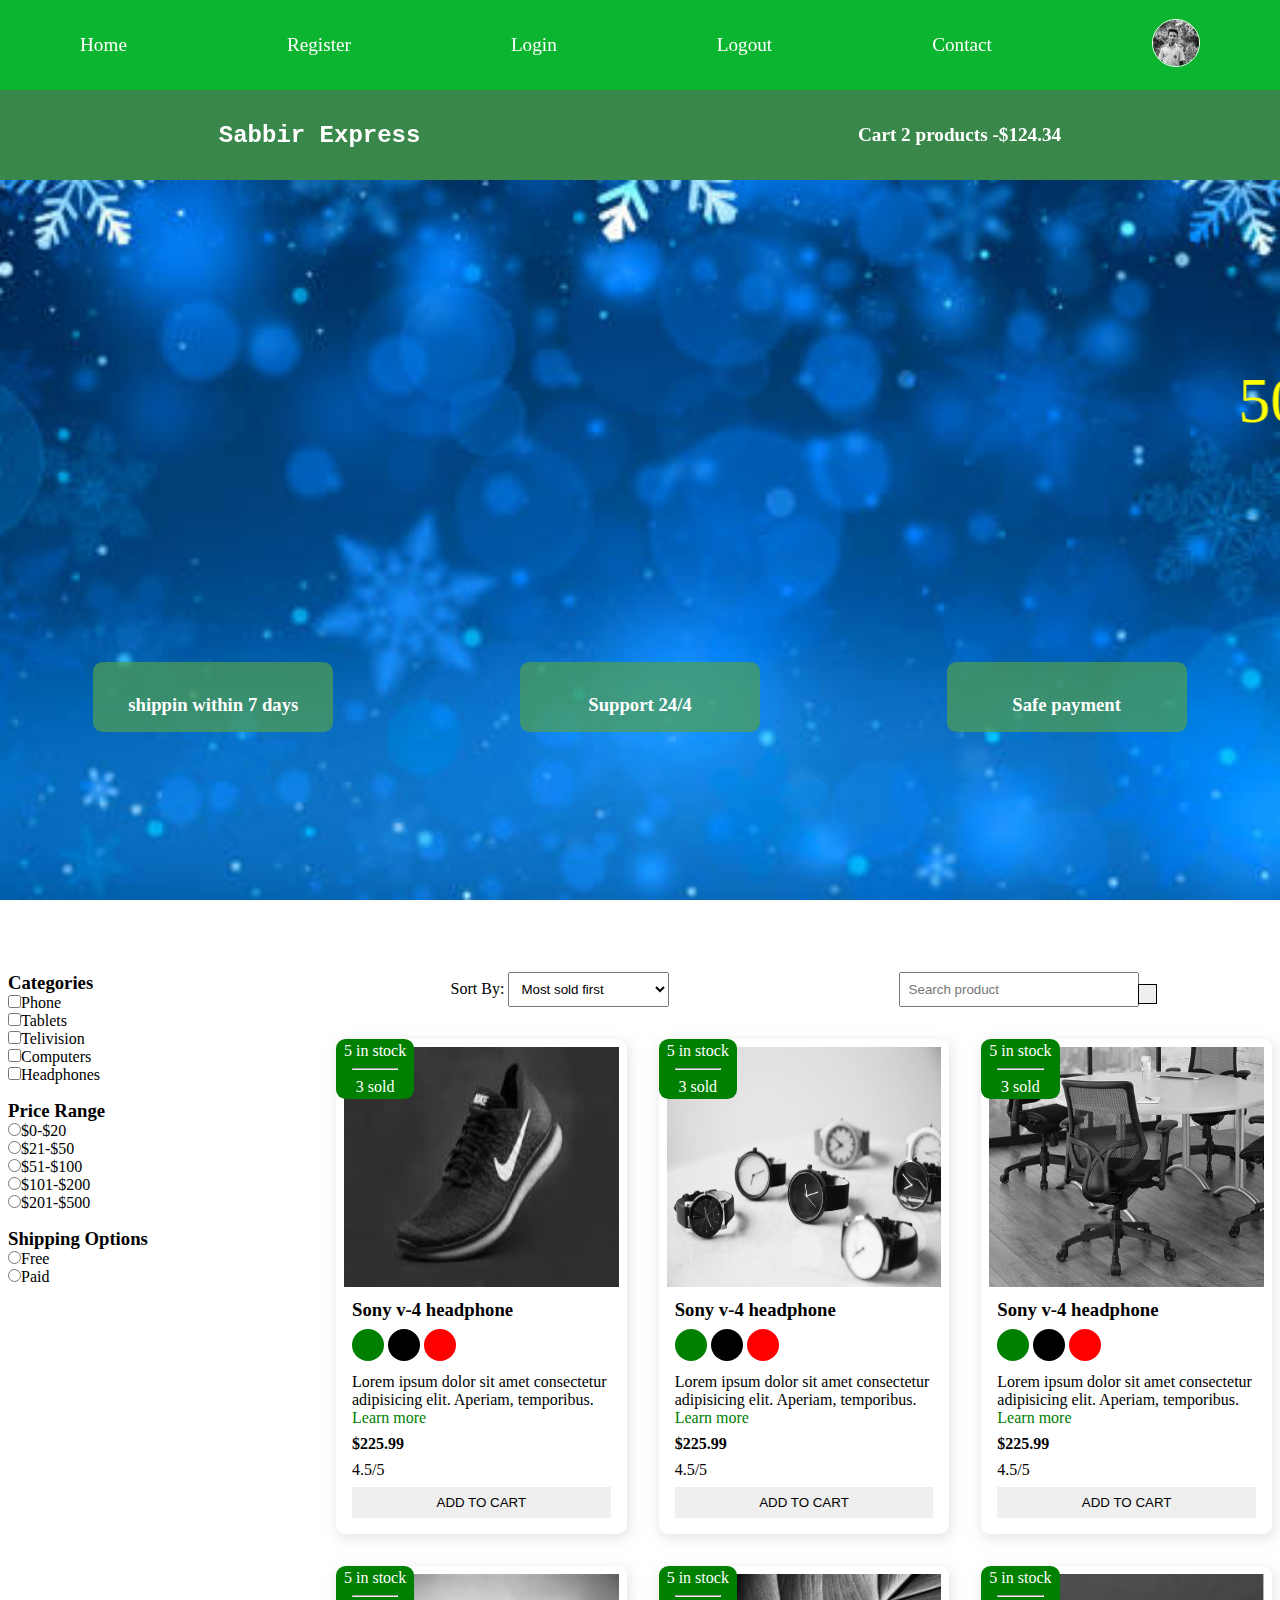
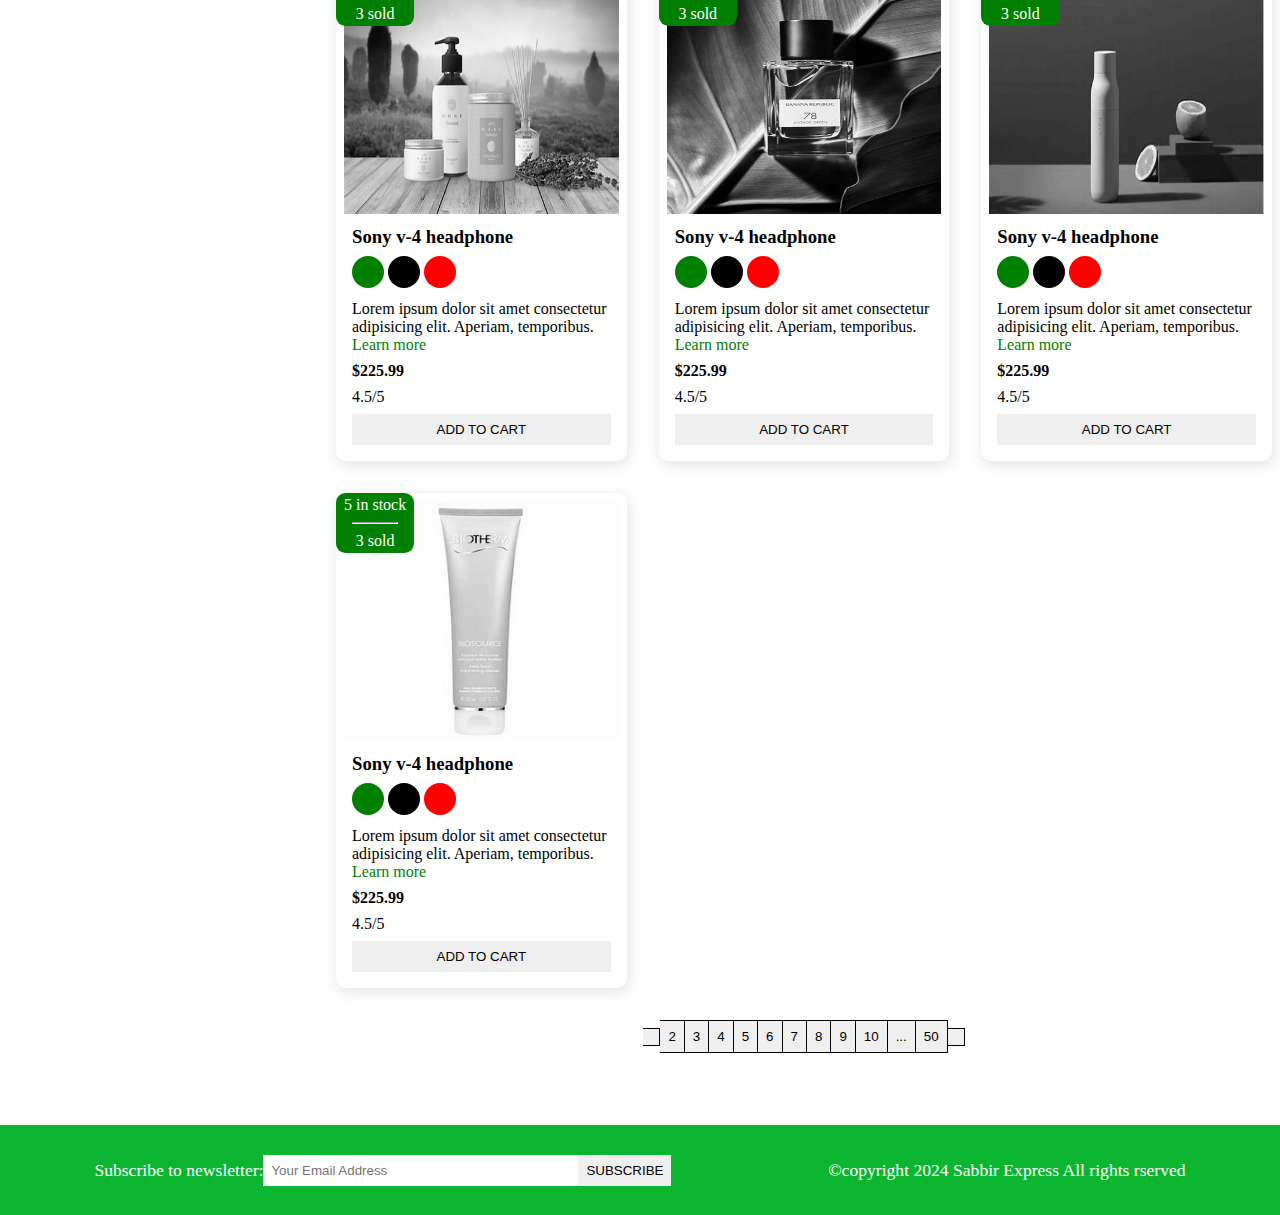
<file: index.html>
<!DOCTYPE html>
<html lang="en">
<head>
    <meta charset="UTF-8">
    <meta name="viewport" content="width=device-width, initial-scale=1.0">
    <title>SABBIR EXPREXS</title>
    <link rel="stylesheet" href="https://cdnjs.cloudflare.com/ajax/libs/font-awesome/6.5.1/css/all.min.css" integrity="sha512-DTOQO9RWCH3ppGqcWaEA1BIZOC6xxalwEsw9c2QQeAIftl+Vegovlnee1c9QX4TctnWMn13TZye+giMm8e2LwA==" crossorigin="anonymous" referrerpolicy="no-referrer" /> 
    <link rel="stylesheet" href="style.css">

</head>
<body>
    <!--nav starts here -->
    <i class="fas fa-bars fa-2x " id="menu_icon"></i>

   <nav id="menu" class="hidden">
    <ul class="nav_upper flex-space-around">
        <li class="nav_list">
            <a href="index.html" class="nav_link">Home</a>
        </li>
        <li class="nav_list">
            <a href="register.html" class="nav_link">Register</a>
        </li>
        <li class="nav_list">
            <a href="login.html" class="nav_link">Login</a>
        </li>
        <li class="nav_list">
            <a href="index.html" class="nav_link">Logout</a>
        </li>
        <li class="nav_list">
            <a href="contact.html" class="nav_link">Contact</a>
        </li>
        <li class="nav_list">
            <a href="profile.html" class="nav_link">
                <img class="profile-icon" src="profile.jpg" alt="profile icon">
            </a>
        </li>
    </ul>
    <ul class="nav_lower flex-space-around">
        <li class=" nav_brand nav_list"><a href="index.html" class="nav_link">Sabbir Express</a></li>
        <li class="nav_list"><a href="cart.html" class="nav_link">
            <span><i class="fa solid fa-cart-shopping"></i></span>Cart 2 products -$124.34
        </a></li>
    </ul>

   </nav>
     <!--nav ends here -->

     <!--header start-->
        <header class="header">

            <div class="banner flex-space-around">
            <marquee class="banner_title" behavior="direction" direction="">50% Sales going on</marquee>
                <div class="features flex-space-around">
                    <article class="feature flex_center">
                      <i class="fa-solid fa-truck featur_icon"></i>
                      <h3>shippin within 7 days</h3>

                    </article>
                    <article class="feature flex_center">
                        <i class="fa-brands fa-rocketchat featur_icon"></i>
                        <h3>Support 24/4</h3>
  
                      </article>
                      <article class="feature flex_center">
                        <i class="fa-regular fa-credit-card featur_icon"></i>
                        <h3>Safe payment</h3>
  
                      </article>
                        
            </div>
             </div>
        </header>
        <!--header ends here-->

        <!--main start here-->
        <main class="flex_center">
            <div class="sidebar">
                <section class="categories_section">
                    <h3 class="section_title">Categories</h3>
                    <ul class="list">
                        <li class="list_item">
                            <label for="phone">
                                <input type="checkbox" name="phone" id="phone" value="phone">Phone
                            </label>
                        </li>
                        <li class="list_item">
                            <label for="tablets">
                                <input type="checkbox" name="tablets" id="tablets" value="tablets">Tablets
                            </label>
                        </li>
                        <li class="list_item">
                            <label for="telivision">
                                <input type="checkbox" name="telivision" id="telivision" value="telivision">Telivision
                            </label>
                        </li>
                        <li class="list_item">
                            <label for="computers">
                                <input type="checkbox" name="computers" id="computers" value="computers">Computers
                            </label>
                        </li>
                        <li class="list_item">
                            <label for="headphones">
                                <input type="checkbox" name="headphones" id="headphones" value="headphones">Headphones
                            </label>
                        </li>
                    </ul>
                    
                </section>
                <section class="price_section">
                    <h3 class="section_title">Price Range</h3>
                    <ul class="list">
                        <li class="list_item">
                            <label for="price1">
                                <input type="radio" name="price" id="price1" value="[0,20]">$0-$20
                            </label>
                        </li>
                        <li class="list_item">
                            <label for="price2">
                                <input type="radio" name="price" id="price2" value="[21,50]">$21-$50
                            </label>
                        </li>
                        <li class="list_item">
                            <label for="price3">
                                <input type="radio" name="price" id="price3" value="[51,100]">$51-$100
                            </label>
                        </li>
                        <li class="list_item">
                            <label for="price4">
                                <input type="radio" name="price" id="price4" value="[101,200]">$101-$200
                            </label>
                        </li>
                        <li class="list_item">
                            <label for="price5">
                                <input type="radio" name="price" id="price5" value="[201,500]">$201-$500
                            </label>
                        </li>
                    </ul>
                    
                </section>
                <section class="shipping_section">
                    <h3 class="section_title">Shipping Options</h3>
                    <ul class="list">
                        <li class="list_item">
                            <label for="free">
                                <input type="radio" name="shipping" id="free" value="free">Free
                            </label>
                        </li>
                        <li class="list_item">
                            <label for="paid">
                                <input type="radio" name="shipping" id="paid" value="paid">Paid
                            </label>
                        </li>
                        </ul>
                        </section>
                
            </div>
            <div class="main_content">
                <section class="actions flex-space-around">
                    <div class="actions_sort">
                        <label for="sort">Sort By:</label>
                       <select name="sort" id="sort">
                        <option value="sold">Most sold first</option>
                        <option value="rating">Most reted first</option>
                        <option value="price">Cheapest first</option>
                        <option value="arrival">Newest first</option>
                        <option value="discount">Biggest discount first
                        </option>
                       </select>
                    </div>
                    <div class="actions_search">
                        <input type="text" placeholder="Search product">
                        <button class="btn">
                            <i class="fa-sharp fa-solid fa-magnifying-glass"></i>
                        </button>
                    </div>
                </section>
                <!--product start here -->
                <section class="products">
                    <article class="product card">
                        <div class="badge">
                          <span>5 in stock</span>
                          <hr class="hr_design">
                          <span>3 sold</span>  
                        </div>
                        <img class="product_img" src="product1.jpeg" alt="profile">
                        <div class="product_body">
                           <h3 class="product_name">
                            Sony v-4 headphone
                           </h3>
                           <p>
                            <span class="dot green"></span>
                            <span class="dot black"></span>
                            <span class="dot red"></span>
                           </p>
                           <p class="product_description">
                           Lorem ipsum dolor sit amet consectetur adipisicing elit. Aperiam, temporibus. <a href="product.html" class="learn_more">Learn more</a>
                           </p>
                           <h4 class="product_price">
                            $225.99
                           </h4>
                           <p class="product_rating">
                            4.5/5
                           </p>
                           <button class="btn product_btn">Add To Cart</button>
                        </div>
                    </article>
                    <article class="product card">
                        <div class="badge">
                          <span>5 in stock</span>
                          <hr class="hr_design">
                          <span>3 sold</span>  
                        </div>
                        <img class="product_img" src="product2.jpg" alt="profile">
                        <div class="product_body">
                           <h3 class="product_name">
                            Sony v-4 headphone
                           </h3>
                           <p>
                            <span class="dot green"></span>
                            <span class="dot black"></span>
                            <span class="dot red"></span>
                           </p>
                           <p class="product_description">
                           Lorem ipsum dolor sit amet consectetur adipisicing elit. Aperiam, temporibus. <a href="product.html" class="learn_more">Learn more</a>
                           </p>
                           <h4 class="product_price">
                            $225.99
                           </h4>
                           <p class="product_rating">
                            4.5/5
                           </p>
                           <button class="btn product_btn">Add To Cart</button>
                        </div>
                    </article>
                    <article class="product card">
                        <div class="badge">
                          <span>5 in stock</span>
                          <hr class="hr_design">
                          <span>3 sold</span>  
                        </div>
                        <img class="product_img" src="product3.jpg" alt="profile">
                        <div class="product_body">
                           <h3 class="product_name">
                            Sony v-4 headphone
                           </h3>
                           <p>
                            <span class="dot green"></span>
                            <span class="dot black"></span>
                            <span class="dot red"></span>
                           </p>
                           <p class="product_description">
                           Lorem ipsum dolor sit amet consectetur adipisicing elit. Aperiam, temporibus. <a href="product.html" class="learn_more">Learn more</a>
                           </p>
                           <h4 class="product_price">
                            $225.99
                           </h4>
                           <p class="product_rating">
                            4.5/5
                           </p>
                           <button class="btn product_btn">Add To Cart</button>
                        </div>
                    </article>
                    <article class="product card">
                        <div class="badge">
                          <span>5 in stock</span>
                          <hr class="hr_design">
                          <span>3 sold</span>  
                        </div>
                        <img class="product_img" src="product4.jpeg" alt="profile">
                        <div class="product_body">
                           <h3 class="product_name">
                            Sony v-4 headphone
                           </h3>
                           <p>
                            <span class="dot green"></span>
                            <span class="dot black"></span>
                            <span class="dot red"></span>
                           </p>
                           <p class="product_description">
                           Lorem ipsum dolor sit amet consectetur adipisicing elit. Aperiam, temporibus. <a href="product.html" class="learn_more">Learn more</a>
                           </p>
                           <h4 class="product_price">
                            $225.99
                           </h4>
                           <p class="product_rating">
                            4.5/5
                           </p>
                           <button class="btn product_btn">Add To Cart</button>
                        </div>
                    </article>
                    <article class="product card">
                        <div class="badge">
                          <span>5 in stock</span>
                          <hr class="hr_design">
                          <span>3 sold</span>  
                        </div>
                        <img class="product_img" src="product5.jpeg" alt="profile">
                        <div class="product_body">
                           <h3 class="product_name">
                            Sony v-4 headphone
                           </h3>
                           <p>
                            <span class="dot green"></span>
                            <span class="dot black"></span>
                            <span class="dot red"></span>
                           </p>
                           <p class="product_description">
                           Lorem ipsum dolor sit amet consectetur adipisicing elit. Aperiam, temporibus. <a href="product.html" class="learn_more">Learn more</a>
                           </p>
                           <h4 class="product_price">
                            $225.99
                           </h4>
                           <p class="product_rating">
                            4.5/5
                           </p>
                           <button class="btn product_btn">Add To Cart</button>
                        </div>
                    </article>
                    <article class="product card">
                        <div class="badge">
                          <span>5 in stock</span>
                          <hr class="hr_design">
                          <span>3 sold</span>  
                        </div>
                        <img class="product_img" src="product6.jpeg" alt="profile">
                        <div class="product_body">
                           <h3 class="product_name">
                            Sony v-4 headphone
                           </h3>
                           <p>
                            <span class="dot green"></span>
                            <span class="dot black"></span>
                            <span class="dot red"></span>
                           </p>
                           <p class="product_description">
                           Lorem ipsum dolor sit amet consectetur adipisicing elit. Aperiam, temporibus. <a href="product.html" class="learn_more">Learn more</a>
                           </p>
                           <h4 class="product_price">
                            $225.99
                           </h4>
                           <p class="product_rating">
                            4.5/5
                           </p>
                           <button class="btn product_btn">Add To Cart</button>
                        </div>
                    </article>
                    <article class="product card">
                        <div class="badge">
                          <span>5 in stock</span>
                          <hr class="hr_design">
                          <span>3 sold</span>  
                        </div>
                        <img class="product_img" src="product7.jpeg" alt="profile">
                        <div class="product_body">
                           <h3 class="product_name">
                            Sony v-4 headphone
                           </h3>
                           <p>
                            <span class="dot green"></span>
                            <span class="dot black"></span>
                            <span class="dot red"></span>
                           </p>
                           <p class="product_description">
                           Lorem ipsum dolor sit amet consectetur adipisicing elit. Aperiam, temporibus. <a href="product.html" class="learn_more">Learn more</a>
                           </p>
                           <h4 class="product_price">
                            $225.99
                           </h4>
                           <p class="product_rating">
                            4.5/5
                           </p>
                           <button class="btn product_btn">Add To Cart</button>
                        </div>
                    </article>
                </section>
                <!--product section ends here-->
                <div class="pagination">
                    <button class="btn pagination_btn">
                        <i class="fas fa-less-than"></i>
                    </button>
                    <button class="btn pagination_btn">2</button>
                    <button class="btn pagination_btn">3</button>
                    <button class="btn pagination_btn">4</button>
                    <button class="btn pagination_btn">5</button>
                    <button class="btn pagination_btn">6</button>
                    <button class="btn pagination_btn">7</button>
                    <button class="btn pagination_btn">8</button>
                    <button class="btn pagination_btn">9</button>
                    <button class="btn pagination_btn">10</button>
                    <button class="btn pagination_btn">...</button>
                    <button class="btn pagination_btn">50</button>
                    <button class="btn pagination_btn">
                        <i class="fas fa-greater-than"></i>
                    </button>
              
            </div>
            </div>

        </main>

        <!--main ends here-->

     <!--footer start here--> 
     <footer class="footer flex-space-around">
        <div class="flex-space-around">
            <label for="subscribe">Subscribe to newsletter:</label>
            <input type="email" id="subscribe" name="subscribe"
             class="fotter_input"
             placeholder="Your Email Address"/>
             <button class="btn btn_subscribe">Subscribe</button>
        </div>
        <div>
            <p>&copy;copyright 2024 Sabbir Express All rights rserved</p>
        </div>
     </footer>

     <!--footer end here--> 
    <script src="index.js"></script>
</body>
</html>
</file>
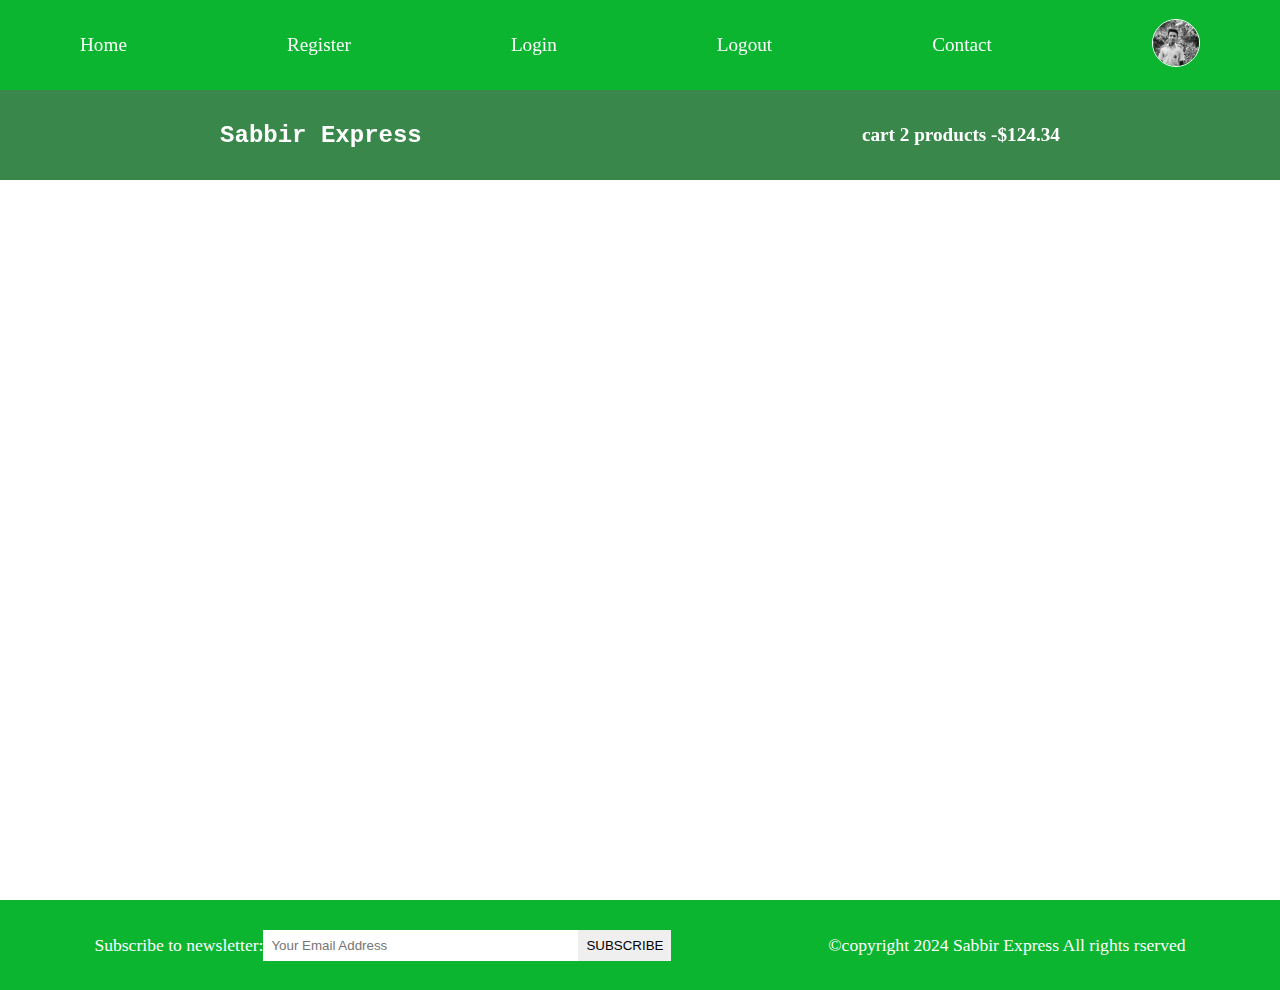
<file: cart.html>
<!DOCTYPE html>
<html lang="en">
<head>
    <meta charset="UTF-8">
    <meta name="viewport" content="width=device-width, initial-scale=1.0">
    <title>Document</title>
    <link rel="stylesheet" href="https://cdnjs.cloudflare.com/ajax/libs/font-awesome/6.5.1/css/all.min.css" integrity="sha512-DTOQO9RWCH3ppGqcWaEA1BIZOC6xxalwEsw9c2QQeAIftl+Vegovlnee1c9QX4TctnWMn13TZye+giMm8e2LwA==" crossorigin="anonymous" referrerpolicy="no-referrer" /> 
    <link rel="stylesheet" href="style.css">

</head>
<body>
    <!--nav starts here -->
    <i class="fas fa-bars fa-2x " id="menu_icon"></i>

    <nav id="menu" class="hidden">
    <ul class="nav_upper flex-space-around">
        <li class="nav_list">
            <a href="index.html" class="nav_link">Home</a>
        </li>
        <li class="nav_list">
            <a href="register.html" class="nav_link">Register</a>
        </li>
        <li class="nav_list">
            <a href="login.html" class="nav_link">Login</a>
        </li>
        <li class="nav_list">
            <a href="index.html" class="nav_link">Logout</a>
        </li>
        <li class="nav_list">
            <a href="contact.html" class="nav_link">Contact</a>
        </li>
        <li class="nav_list">
            <a href="profile.html" class="nav_link">
                <img class="profile-icon" src="profile.jpg" alt="profile icon">
            </a>
        </li>
    </ul>
    <ul class="nav_lower flex-space-around">
        <li class=" nav_brand nav_list"><a href="index.html" class="nav_link">Sabbir Express</a></li>
        <li class="nav_list"><a href="cart.html" class="nav_link">
            <span><i class="fa solid fa-cart-shopping"></i></span>cart 2 products -$124.34
        </a></li>
    </ul>

   </nav>
     <!--nav emds here -->
    <main>
        <div class="cart flex_center">
    <div class="cart_items">
        

    </div>
     <div class="cart_payment">

     </div>
        </div>
    </main>
     <!--footer start here--> 
     <footer class="footer flex-space-around">
        <div class="flex-space-around">
            <label for="subscribe">Subscribe to newsletter:</label>
            <input type="email" id="subscribe" name="subscribe"
             class="fotter_input"
             placeholder="Your Email Address"/>
             <button class="btn btn_subscribe">Subscribe</button>
        </div>
        <div>
            <p>&copy;copyright 2024 Sabbir Express All rights rserved</p>
        </div>
     </footer>

     <!--footer end here--> 
     <script src="index.js"></script>
</body>
</html>
</file>
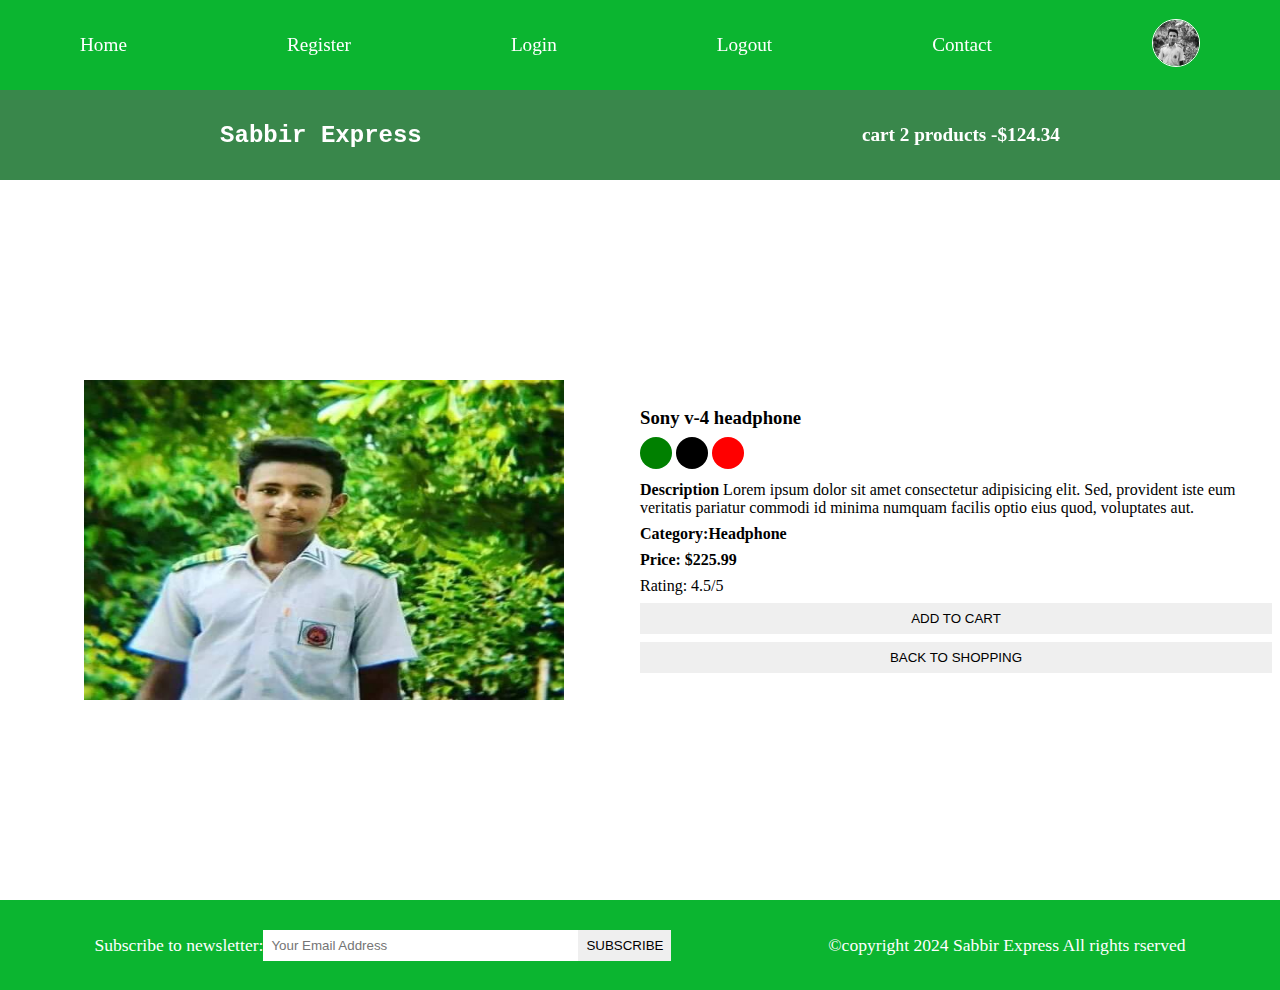
<file: product.html>
<!DOCTYPE html>
<html lang="en">
<head>
    <meta charset="UTF-8">
    <meta name="viewport" content="width=device-width, initial-scale=1.0">
    <title>Document</title>
    <link rel="stylesheet" href="https://cdnjs.cloudflare.com/ajax/libs/font-awesome/6.5.1/css/all.min.css" integrity="sha512-DTOQO9RWCH3ppGqcWaEA1BIZOC6xxalwEsw9c2QQeAIftl+Vegovlnee1c9QX4TctnWMn13TZye+giMm8e2LwA==" crossorigin="anonymous" referrerpolicy="no-referrer" /> 
    <link rel="stylesheet" href="style.css">

</head>
<body>
    <!--nav starts here -->
    <i class="fas fa-bars fa-2x " id="menu_icon"></i>

    <nav id="menu" class="hidden">
    <ul class="nav_upper flex-space-around">
        <li class="nav_list">
            <a href="index.html" class="nav_link">Home</a>
        </li>
        <li class="nav_list">
            <a href="register.html" class="nav_link">Register</a>
        </li>
        <li class="nav_list">
            <a href="login.html" class="nav_link">Login</a>
        </li>
        <li class="nav_list">
            <a href="index.html" class="nav_link">Logout</a>
        </li>
        <li class="nav_list">
            <a href="contact.html" class="nav_link">Contact</a>
        </li>
        <li class="nav_list">
            <a href="profile.html" class="nav_link">
                <img class="profile-icon" src="profile.jpg" alt="profile icon">
            </a>
        </li>
    </ul>
    <ul class="nav_lower flex-space-around">
        <li class=" nav_brand nav_list"><a href="index.html" class="nav_link">Sabbir Express</a></li>
        <li class="nav_list"><a href="cart.html" class="nav_link">
            <span><i class="fa solid fa-cart-shopping"></i></span>cart 2 products -$124.34
        </a></li>
    </ul>

   </nav>
     <!--nav emds here -->

    <!--main start here-->
        <main class="flex_center">
            <div class="main_content">
                <section class="product_details flex_center">
                    <div class="product_details_left flex_center">
                        <img src="profile.jpg" alt="profile">
                    </div>
                    <div class="product_details_right">
                        <h3 class="product_name">
                            Sony v-4 headphone
                           </h3>
                           <p>
                            <span class="dot green"></span>
                            <span class="dot black"></span>
                            <span class="dot red"></span>
                           </p>
                           <p class="product_description">
                            <strong>Description</strong>
                           Lorem ipsum dolor sit amet consectetur adipisicing elit. Sed, provident iste eum veritatis pariatur commodi id minima numquam facilis optio eius quod, voluptates aut.
                           </p>
                           <h4 class="product_category">Category:Headphone</h4>
                           <h4 class="product_price">Price:
                            $225.99
                           </h4>
                           <p class="product_rating">
                            Rating:
                            4.5/5
                           </p>
                           <button class="btn product_btn">Add To Cart</button>
                           <button class="btn product_btn">Back To Shopping</button>
                    </div>
                </section>
            </div>

        </main>
    <!--main ends here-->

     <!--footer start here--> 
     <footer class="footer flex-space-around">
        <div class="flex-space-around">
            <label for="subscribe">Subscribe to newsletter:</label>
            <input type="email" id="subscribe" name="subscribe"
             class="fotter_input"
             placeholder="Your Email Address"/>
             <button class="btn btn_subscribe">Subscribe</button>
        </div>
        <div>
            <p>&copy;copyright 2024 Sabbir Express All rights rserved</p>
        </div>
     </footer>
     <script src="index.js"></script>
     <!--footer end here--> 
    
</body>
</html>
</file>
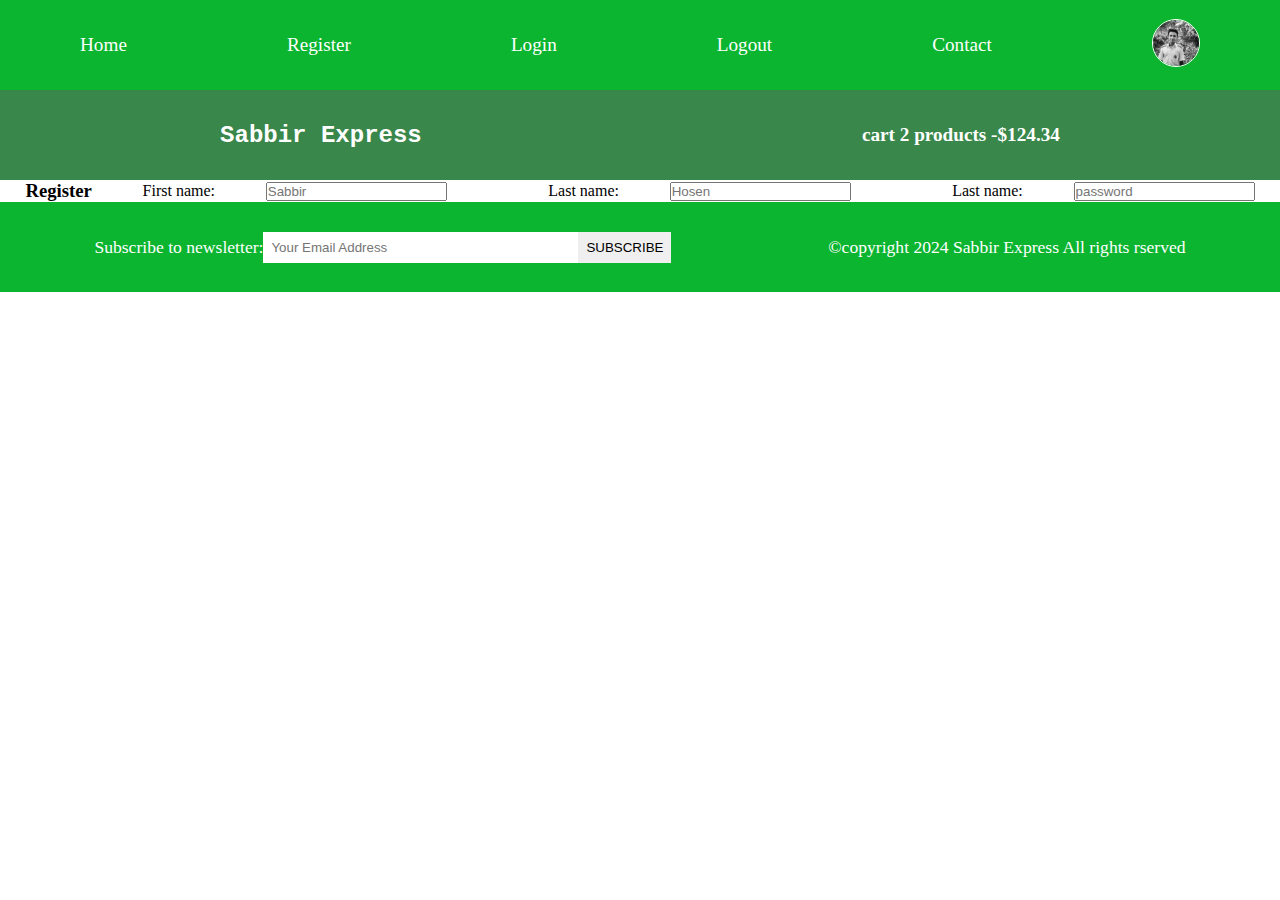
<file: register.html>
<!DOCTYPE html>
<html lang="en">
<head>
    <meta charset="UTF-8">
    <meta name="viewport" content="width=device-width, initial-scale=1.0">
    <title>Document</title>
    <link rel="stylesheet" href="https://cdnjs.cloudflare.com/ajax/libs/font-awesome/6.5.1/css/all.min.css" integrity="sha512-DTOQO9RWCH3ppGqcWaEA1BIZOC6xxalwEsw9c2QQeAIftl+Vegovlnee1c9QX4TctnWMn13TZye+giMm8e2LwA==" crossorigin="anonymous" referrerpolicy="no-referrer" /> 
    <link rel="stylesheet" href="style.css">

</head>
<body>
    <!--nav starts here -->
    <i class="fas fa-bars fa-2x " id="menu_icon"></i>

    <nav id="menu" class="hidden">
    <ul class="nav_upper flex-space-around">
        <li class="nav_list">
            <a href="index.html" class="nav_link">Home</a>
        </li>
        <li class="nav_list">
            <a href="register.html" class="nav_link">Register</a>
        </li>
        <li class="nav_list">
            <a href="login.html" class="nav_link">Login</a>
        </li>
        <li class="nav_list">
            <a href="index.html" class="nav_link">Logout</a>
        </li>
        <li class="nav_list">
            <a href="contact.html" class="nav_link">Contact</a>
        </li>
        <li class="nav_list">
            <a href="profile.html" class="nav_link">
                <img class="profile-icon" src="profile.jpg" alt="profile icon">
            </a>
        </li>
    </ul>
    <ul class="nav_lower flex-space-around">
        <li class=" nav_brand nav_list"><a href="index.html" class="nav_link">Sabbir Express</a></li>
        <li class="nav_list"><a href="cart.html" class="nav_link">
            <span><i class="fa solid fa-cart-shopping"></i></span>cart 2 products -$124.34
        </a></li>
    </ul>

   </nav>
     <!--nav emds here -->
    <!--register start here-->
     <section class="registers">
        <div class="register flex-space-around">
            <h3 >Register</h3>
           <span>First name:</span> <input type="text" placeholder="Sabbir"><br>
           <span>Last name:</span><input type="text" placeholder="Hosen"><br>
           <span>Last name:</span><input type="password" name="password" id="" placeholder="password">

        </div>

     </section>
    <!--register ends here-->
     <!--footer start here--> 
     <footer class="footer flex-space-around">
        <div class="flex-space-around">
            <label for="subscribe">Subscribe to newsletter:</label>
            <input type="email" id="subscribe" name="subscribe"
             class="fotter_input"
             placeholder="Your Email Address"/>
             <button class="btn btn_subscribe">Subscribe</button>
        </div>
        <div>
            <p>&copy;copyright 2024 Sabbir Express All rights rserved</p>
        </div>
     </footer>
     <script src="index.js"></script>
     <!--footer end here--> 
    
</body>
</html>
</file>
<file: style.css>
/*common start here */
:root{
    --primary-color:rgb(11,181,48);
    --secondary-color:rgba(36,122,55,0.9);
    --padding:0.5rem;
    --transition:all 0.3s;
    --border-radius:0.6rem;
    --box-shadw:0.1rem 0.2rem 0.8rem rgba(205,202,202 ,0.5);
    
}
*{
    box-sizing: border-box;
    list-style-type: none;
    margin: 0;
    padding: 0;
    outline: none;
    text-decoration: none;
}
html{
    scroll-behavior: smooth;
}
img{
    height: auto;
    width: 100%;
}
.flex_center{
    display: flex;
    justify-content:center;
    align-items: center;
}
.flex-space-around{
    display: flex;
    justify-content: space-around;
    align-items: center;
}
.btn{
    border:none;
    padding: var(--padding);
    cursor: pointer;
    text-transform: uppercase;
    transition: var(--transition);

}
.btn:hover{
    background-color: var(--secondary-color);
}
.card{
box-shadow:var(--box-shadw);
border-radius:var(--border-radius);
transition: var(--transition);
padding: var(--padding);



}
.card:hover{
    box-shadow:0.1rem 0.2rem 0.8 rem rgba(205,202,202 ,0.5);

}
.hr_design{
    margin: 0.5rem;
}
.dot{
    height: 2rem;
    width: 2rem;
    border-radius: 50%;
    display: inline-block;

}
.red{
    background-color: red;
}
.green{
    background-color: green;

}
.black{
    background-color: black;
}

/*common end here*/

/*navber start*/
#menu_icon{
    display: none;
}

nav{
    font-family: 'Times New Roman', Times, serif;
    font-size: 1.2rem;
    position: sticky;
    top: 0;
    left: 0;
    z-index: 100;
}
.nav_upper{
    min-height: 10vh;
    background-color:var(--primary-color);
    padding: 1rem 0;
}
.nav_list{
    transition:var(--transition) ;

}
.nav_list:hover{
    text-decoration: overline;
    color:rebeccapurple;
}
.nav_link{
    color: white;
    transition:var(--transition);

}
.nav_link:hover{
    color: white;
    transition:var(--transition);
}
.profile-icon{
    width: 3rem;
    height: 3rem;
    border-radius:50% ;
    border: 1px solid white;
    filter: saturate(0);
    transition: var(--transition);
    
}
.profile-icon:hover{
    filter: saturate(1);
}

.nav_lower{
    background-color:var(--secondary-color);
    height: 10vh;
    font-weight: bolder;
}
.nav_brand{
    font-size: 1.5rem;
    font-family: 'Courier New', Courier, monospace;
}
/*navber end*/

/*header start here*/
.header{
    padding: 4rem 0;
    height: 80vh;
    background:url(banner.jpg) no-repeat center;
    background-attachment: fixed;
    background-size: cover;

}
.banner{
    width: 100%;
    height: 100%;
    flex-direction:column;
}
.banner_title{
    font-size: 4rem;
    color: yellow;
    padding: 1rem;
    border-radius: var(--border-radius);
}
.features{
    width: 100%;
}
.feature{
    background-color: rgba(80,160,78,0.7);
    color: white;
    border-radius: var(--border-radius);
    padding: 1rem;
    width: 15rem;
    flex-direction: column;
    gap: 1rem;
}
.feature_icon{
    font-size: 3rem;
}
/*headee end here*/

/*main section here*/
main{
    padding: 4rem 0;
    min-height: 80vh;


}
.sidebar{
    flex: 1;
    padding: var(--padding);
    display: flex;
    flex-direction: column;
    justify-content: center;
    gap:1rem ;
    align-self: flex-start;
}
.main_content{
    flex: 3;
    padding: var(--padding);

}
.actions_sort select{
    padding: var(--padding);

}
.actions_search input{
    padding: var(--padding);
    width: 15rem;
}
.actions_search button{
    margin-left:-0.3rem ;
    border: 1px solid;
    padding:0.55rem ;


}
.products{
    display:grid;
    grid-template-columns: repeat(3,minmax(0,1fr));
    gap: 2rem;
    padding: 2rem 0;
}
.product{
    position: relative;

}
.badge{
   position: absolute;
   top:0 ; 
   left: 0;
   background-color: green;
   color: white;
   padding:3px 8px ;
   text-align: center;
   border-radius: var(--border-radius);
   z-index:10 ;
}
.product_img{
    width: 100%;
    height: 15rem;
    filter: saturate(0);
    transition:var(--transition) ;

}
.product_img:hover{
    filter: saturate(1);

}
.product_body{
    padding: var(--padding);
    display: flex;
    flex-direction:column ;
    gap: 0.5rem;
}
.learn_more{
    color: green;
}
/*pagination start here*/
.pagination{
    display: flex;
    justify-content: center;
    align-items:center;
}
.pagination_btn{
    border-width: 1px 1px 1px 0;
    border-style: solid;
}
.pagination_btn:first-child{
    border-width: 1px 1px 1px 0;
    border-style: solid;
}
/*pagination ends here*/

/*product deaitls start here*/
.product_details_left{
    flex: 1;

}
.product_details_left img{
    height: 20rem;
    width: 30rem;
    
}
.product_details_right{
    flex: 1;
    display: flex;
    flex-direction: column;
    gap: 0.5rem;
    
}



/*product deaitls  ends here*/

/*main section end here*/


/* fotter start*/
.footer{
    padding: 1rem;
    background-color:var(--primary-color);
min-height: 10vh;
color: white;
font-size: 1.1rem;
}
.btn_subscribe{
    margin-left:-5px;
}
.fotter_input{
    border: none;
    padding:var(--padding);
    width: 20rem;

}
/* fotter ends*/
@media (max-width:992px) {
   .flex-space-around, .flex_center{
    flex-direction: column;
   gap: 1rem;
    padding:1rem 0 ;}
    #menu_icon{
        display: block;
        text-align: center;
        margin:1rem 0;
        cursor: pointer;
    
    }
    .hidden{
        display: none;     
}
.header{
    height: 100vh;
}
.products{
    grid-template-columns: repeat(2,minmax(0,1fr));
}

}

@media (max-width:786) {
    .products{
        grid-template-columns: repeat(1,minmax(0,1fr));
    }
    
    
}
@media (max-width:600px) {
    
}
</file>
